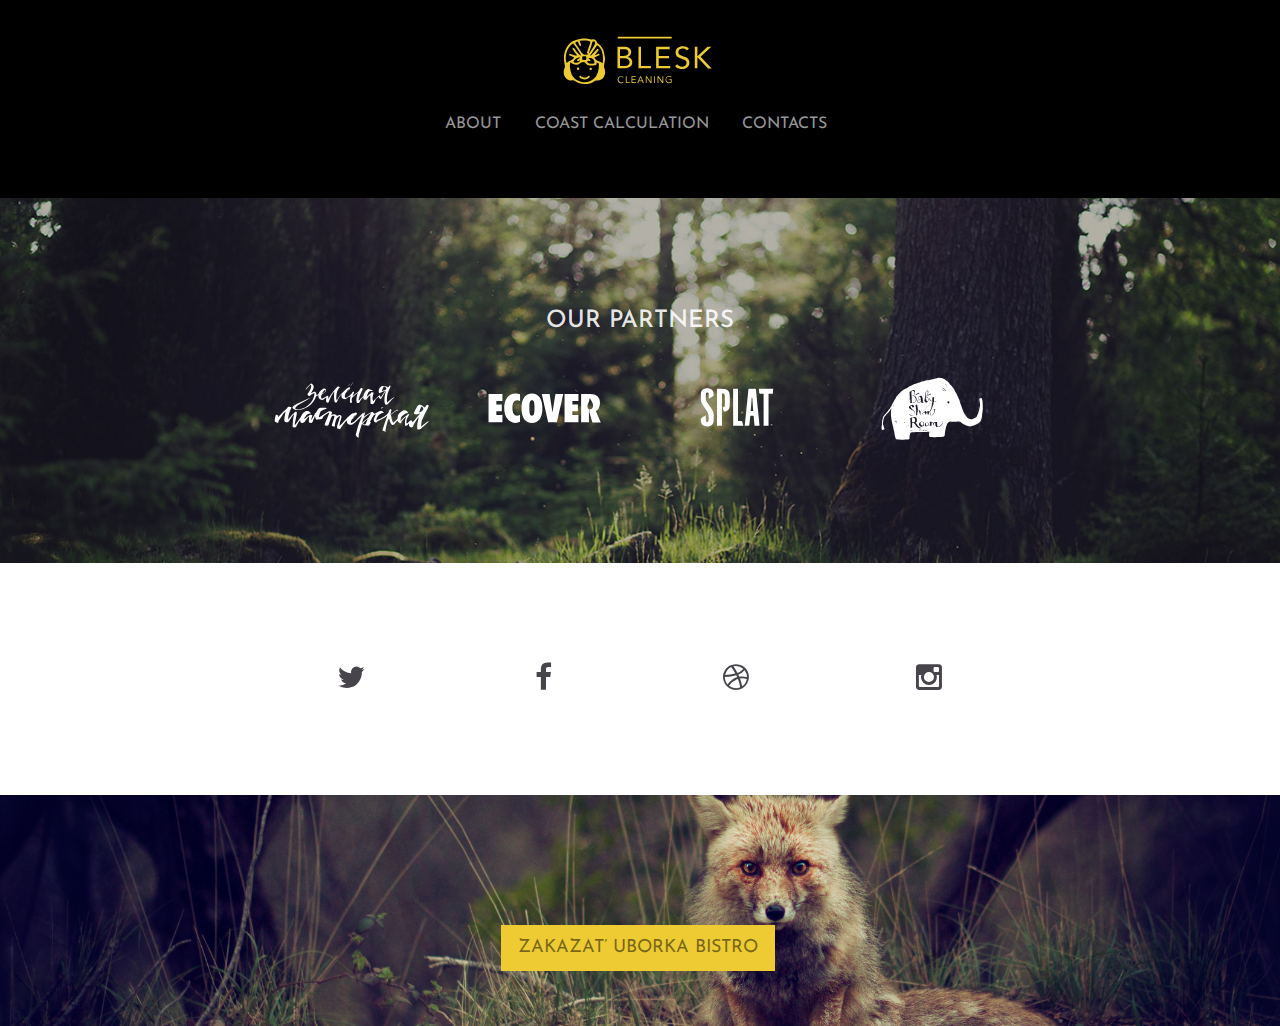
<file: coast-calculation.html>
<!doctype html>
<html>
<head>
    <meta charset="utf-8">
    <meta name="keywords" content="">
    <meta name="description" content="">
    <link rel="shortcut icon" type="image/png" href="favicon.png" />
    <meta name="viewport" content="width=device-width, initial-scale=1, user-scalable=0">
    <link rel="stylesheet" type="text/css" href="./css/bootstrap.css">
    <link rel="stylesheet" id="ppstyle" type="text/css" href="style.css">
    <link rel='stylesheet' href='./css/animate.css' /><link rel='stylesheet' href='./css/font-awesome.min.css'/><link rel='stylesheet' href='./css/et-line.min.css'/><link href='http://fonts.googleapis.com/css?family=Josefin+Sans&subset=latin,latin-ext' rel='stylesheet' type='text/css'>
    <script src="./js/jquery-2.1.0.min.js"></script>
    <script src="./js/bootstrap.js"></script>
    <script src="./js/blocs.js"></script>
    
    <title>Coast Calculation - </title>
</head>
<body>
<!-- Main container -->
<div class="page-container">
    <!-- Navigation Bloc --><div id="b-nav" class="bloc-container">
	<div id="bloc-nav" class="d-mode">
		<div class="bloc bg-repeat b-parallax bgc-black d-bloc" id="nav-bloc">
			<div class="container bloc-sm">
				<nav class="navbar nav-center row">
					<div class="navbar-header">
						<a class="navbar-brand" href="index.html"><img src="img/blesk_logo_site.svg" width="150px" /></a>
						<button id="nav-toggle" type="button" class="ui-navbar-toggle navbar-toggle" data-toggle="collapse" data-target=".navbar-1">
							<span class="sr-only">Toggle navigation</span><span class="icon-bar"></span><span class="icon-bar"></span><span class="icon-bar"></span>
						</button>
					</div>
					<div class="collapse navbar-collapse navbar-1">
						<ul class="site-navigation nav navbar-nav">
							<li class="active">
								<a href="index.html">ABOUT</a>
							</li>
							<li>
								<a href="coast-calculation.html">COAST CALCULATION</a>
							</li>
							<li>
								<a href="contacts.html">CONTACTS</a>
							</li>
						</ul>
					</div>
				</nav>
			</div>
		</div>
	</div>
</div><!-- Navigation Bloc END --><!-- Footer - bloc-17 --><div class="bloc bgc-outer-space bg-forrest d-bloc b-parallax" id="bloc-17">
	<div class="container bloc-lg">
		<div class="row">
			<div class="col-sm-12">
				<h3 class="text-center mg-md">
					OUR PARTNERS
				</h3>
			</div>
			<div class="col-sm-12 col-md-8 col-md-offset-2">
				<div class="col-sm-3">
					<img src="img/z_m.svg" class="img-responsive" width="200px" />
				</div>
				<div class="col-sm-3">
					<img src="img/z_m_2.svg" class="img-responsive" />
				</div>
				<div class="col-sm-3">
					<img src="img/z_m_3.svg" class="img-responsive" />
				</div>
				<div class="col-sm-3">
					<img src="img/z_m_5.svg" class="img-responsive" />
				</div>
			</div>
		</div>
	</div>
</div><!-- Footer - bloc-17 END --><!-- Footer - bloc-18 --><div class="bloc l-bloc bgc-white" id="bloc-18">
	<div class="container bloc-lg">
		<div class="row animated fadeInUp">
			<div class="col-md-8 col-md-offset-2 col-sm-12">
				<div class="col-sm-3 text-center">
					<a class="social-lg" href="index.html"><span class="fa fa-twitter icon-md icon-outer-space"></span></a>
				</div>
				<div class="col-sm-3 text-center">
					<a class="social-lg" href="index.html"><span class="fa fa-facebook icon-md icon-outer-space"></span></a>
				</div>
				<div class="col-sm-3 text-center">
					<a class="social-lg" href="index.html"><span class="fa fa-dribbble icon-md icon-outer-space"></span></a>
				</div>
				<div class="col-sm-3 text-center">
					<a class="social-lg" href="index.html"><span class="fa fa-instagram icon-md icon-outer-space"></span></a>
				</div>
			</div>
		</div>
	</div>
</div><!-- Footer - bloc-18 END --><!-- Footer - bloc-19 --><div class="bloc bgc-white bg-nqr33LlRR66jA3Ez9mX7-fox-in-the-forest-by-jose-inesta d-bloc" id="bloc-19">
	<div class="container bloc-md">
		<div class="row voffset-lg">
			<div class="text-center">
				<a href="index.html" class="btn  btn-sq btn-lg btn-saffron">ZAKAZAT&rsquo; UBORKA BISTRO</a>
			</div>
		</div>
	</div>
</div><!-- Footer - bloc-19 END -->
</div>
<!-- Main container END -->

</body>
    
<!-- Google Analytics -->

<!-- Google Analytics END -->

</html>
</file>
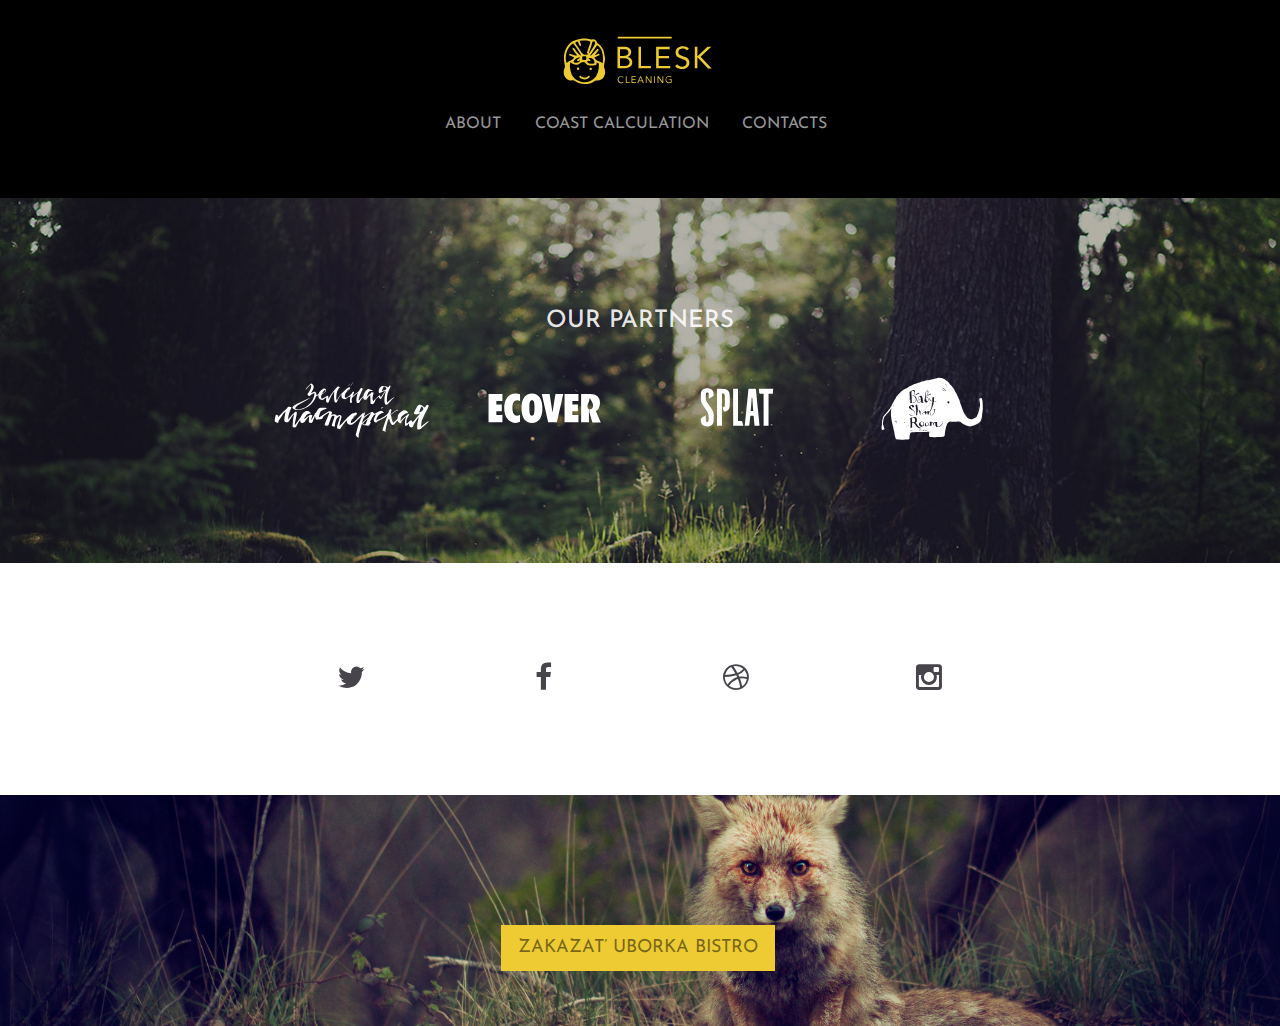
<file: contacts.html>
<!doctype html>
<html>
<head>
    <meta charset="utf-8">
    <meta name="keywords" content="">
    <meta name="description" content="">
    <link rel="shortcut icon" type="image/png" href="favicon.png" />
    <meta name="viewport" content="width=device-width, initial-scale=1, user-scalable=0">
    <link rel="stylesheet" type="text/css" href="./css/bootstrap.css">
    <link rel="stylesheet" id="ppstyle" type="text/css" href="style.css">
    <link rel='stylesheet' href='./css/animate.css' /><link rel='stylesheet' href='./css/font-awesome.min.css'/><link rel='stylesheet' href='./css/et-line.min.css'/><link href='http://fonts.googleapis.com/css?family=Josefin+Sans&subset=latin,latin-ext' rel='stylesheet' type='text/css'>
    <script src="./js/jquery-2.1.0.min.js"></script>
    <script src="./js/bootstrap.js"></script>
    <script src="./js/blocs.js"></script>
    
    <title>Contacts - </title>
</head>
<body>
<!-- Main container -->
<div class="page-container">
    <!-- Navigation Bloc --><div id="b-nav" class="bloc-container">
	<div id="bloc-nav" class="d-mode">
		<div class="bloc bg-repeat b-parallax bgc-black d-bloc" id="nav-bloc">
			<div class="container bloc-sm">
				<nav class="navbar nav-center row">
					<div class="navbar-header">
						<a class="navbar-brand" href="index.html"><img src="img/blesk_logo_site.svg" width="150px" /></a>
						<button id="nav-toggle" type="button" class="ui-navbar-toggle navbar-toggle" data-toggle="collapse" data-target=".navbar-1">
							<span class="sr-only">Toggle navigation</span><span class="icon-bar"></span><span class="icon-bar"></span><span class="icon-bar"></span>
						</button>
					</div>
					<div class="collapse navbar-collapse navbar-1">
						<ul class="site-navigation nav navbar-nav">
							<li class="active">
								<a href="index.html">ABOUT</a>
							</li>
							<li>
								<a href="coast-calculation.html">COAST CALCULATION</a>
							</li>
							<li>
								<a href="contacts.html">CONTACTS</a>
							</li>
						</ul>
					</div>
				</nav>
			</div>
		</div>
	</div>
</div><!-- Navigation Bloc END --><!-- Footer - bloc-17 --><div class="bloc bgc-outer-space bg-forrest d-bloc b-parallax" id="bloc-17">
	<div class="container bloc-lg">
		<div class="row">
			<div class="col-sm-12">
				<h3 class="text-center mg-md">
					OUR PARTNERS
				</h3>
			</div>
			<div class="col-sm-12 col-md-8 col-md-offset-2">
				<div class="col-sm-3">
					<img src="img/z_m.svg" class="img-responsive" width="200px" />
				</div>
				<div class="col-sm-3">
					<img src="img/z_m_2.svg" class="img-responsive" />
				</div>
				<div class="col-sm-3">
					<img src="img/z_m_3.svg" class="img-responsive" />
				</div>
				<div class="col-sm-3">
					<img src="img/z_m_5.svg" class="img-responsive" />
				</div>
			</div>
		</div>
	</div>
</div><!-- Footer - bloc-17 END --><!-- Footer - bloc-18 --><div class="bloc l-bloc bgc-white" id="bloc-18">
	<div class="container bloc-lg">
		<div class="row animated fadeInUp">
			<div class="col-md-8 col-md-offset-2 col-sm-12">
				<div class="col-sm-3 text-center">
					<a class="social-lg" href="index.html"><span class="fa fa-twitter icon-md icon-outer-space"></span></a>
				</div>
				<div class="col-sm-3 text-center">
					<a class="social-lg" href="index.html"><span class="fa fa-facebook icon-md icon-outer-space"></span></a>
				</div>
				<div class="col-sm-3 text-center">
					<a class="social-lg" href="index.html"><span class="fa fa-dribbble icon-md icon-outer-space"></span></a>
				</div>
				<div class="col-sm-3 text-center">
					<a class="social-lg" href="index.html"><span class="fa fa-instagram icon-md icon-outer-space"></span></a>
				</div>
			</div>
		</div>
	</div>
</div><!-- Footer - bloc-18 END --><!-- Footer - bloc-19 --><div class="bloc bgc-white bg-nqr33LlRR66jA3Ez9mX7-fox-in-the-forest-by-jose-inesta d-bloc" id="bloc-19">
	<div class="container bloc-md">
		<div class="row voffset-lg">
			<div class="text-center">
				<a href="index.html" class="btn  btn-sq btn-lg btn-saffron">ZAKAZAT&rsquo; UBORKA BISTRO</a>
			</div>
		</div>
	</div>
</div><!-- Footer - bloc-19 END -->
</div>
<!-- Main container END -->

</body>
    
<!-- Google Analytics -->

<!-- Google Analytics END -->

</html>
</file>
<file: style.css>
/*-----------------------------------------------------------------------------------*/
/*	    My Site
/*      Built with Blocs
/*-----------------------------------------------------------------------------------*/

body{
	margin:0;
	padding:0;
    background:#FFF;
    overflow-x:hidden;
    -webkit-font-smoothing: antialiased;
    -moz-osx-font-smoothing: grayscale;
}
a:hover{text-decoration: none; cursor:pointer;}

button{outline: none!important;} /* Prevent ugly blue glow on chrome and safari */


a{
	color:lor:#EECB33!important;
}
 a:hover{
	color:#000000!important;
	 text-decoration: none;
	 cursor:pointer;
}



/* Globals type styling */
 h1, h2, h3, h4, h5, h6, p, label, .btn, a{
	font-family:Josefin Sans;
}


/* Site container width */

.container{
	max-width:1170px;
}

/* = Blocs
-------------------------------------------------------------- */

.bloc{
	width:100%;
	clear:both;
	background: 50% 50% no-repeat;
	padding:0 50px;
	-webkit-background-size: cover;
	-moz-background-size: cover;
	-o-background-size: cover;
	background-size: cover;
}
.bloc .container{
	padding-left:0;
	padding-right:0;
}


/* Sizes */

.bloc-lg{
	padding:100px 50px;
}
.bloc-md{
	padding:50px;
}
.bloc-sm{
	padding:20px 50px;
}


/* Group Styles */

.bloc-group{
	width:100%;
	display:table;
	table-layout: fixed;
}
.bloc-group .bloc{
	display: table-cell;
	vertical-align: top;
}
.bloc-tile-2{
	width:50%;
}
.bloc-tile-3{
	width:33.33333333%;
}
.bloc-tile-4{
	width:25%;
}
.bloc-tile-2 .container, .bloc-tile-3 .container, .bloc-tile-4 .container{
	width:100%;
}


/* Background Styles */

.bg-center,.bg-l-edge,.bg-r-edge,.bg-t-edge,.bg-b-edge,.bg-tl-edge,.bg-bl-edge,.bg-tr-edge,.bg-br-edge,.bg-repeat{
	-webkit-background-size: auto!important;
	-moz-background-size: auto!important;
	-o-background-size: auto!important;
	background-size: auto!important;
}
.bg-repeat{
	background:repeat;
}


/* Background Effects */

.b-parallax{
	background-attachment:fixed;
}


/* Dark theme */

.d-bloc{
	color:rgba(255,255,255,.7);
}
.d-bloc button:hover{
	color:rgba(255,255,255,.9);
}
.d-bloc h1, .d-bloc h2, .d-bloc h3, .d-bloc h4,.d-bloc h5, .d-bloc h6, .d-bloc .ico{
	color:rgba(255,255,255,.9);
}
.d-bloc .icon-round,.d-bloc .icon-square,.d-bloc .icon-rounded,.d-bloc .icon-semi-rounded-a,.d-bloc .icon-semi-rounded-b{
	border-color:rgba(255,255,255,.9);
}
.d-bloc .divider-h span{
	border-color:rgba(255,255,255,.2);
}
.d-bloc a{
	color:rgba(255,255,255,.6);
}
.d-bloc a:hover{
	color:rgba(255,255,255,1);
}
.d-bloc .navbar-toggle .icon-bar{
	background:rgba(255,255,255,1);
}
.d-bloc .btn-wire,.d-bloc .btn-wire:hover{
	color:rgba(255,255,255,1);
	border-color:rgba(255,255,255,1);
}
.d-bloc .panel{
	color:rgba(0,0,0,.5);
}
.d-bloc .panel button:hover{
	color:rgba(0,0,0,.7);
}
.d-bloc .panel h1,.d-bloc .panel h2, .d-bloc .panel h3, .d-bloc .panel h4, .d-bloc .panel h5, .d-bloc .panel h6, .d-bloc .ico{
	color:rgba(0,0,0,.7);
}
.d-bloc .panel icon{
	border-color:rgba(0,0,0,.7);
}
.d-bloc .panel .divider-h span{
	border-color:rgba(0,0,0,.1);
}
.d-bloc .panel a{
	color:rgba(0,0,0,.6);
}
.d-bloc .panel a:hover{
	color:rgba(0,0,0,1);
}
.d-bloc .panel .btn-wire, .d-bloc .panel .btn-wire:hover{
	color:rgba(0,0,0,.7);
	border-color:rgba(0,0,0,.3);
}


/* Light theme */

.l-bloc{
	color:rgba(0,0,0,.5);
}
.l-bloc button:hover{
	color:rgba(0,0,0,.7);
}
.l-bloc h1,.l-bloc h2,.l-bloc h3,.l-bloc h4,.l-bloc h5, .l-bloc h6, .l-bloc .ico{
	color:rgba(0,0,0,.7);
}
.l-bloc .icon-round,.l-bloc .icon-square,.l-bloc .icon-rounded,.l-bloc .icon-semi-rounded-a,.l-bloc .icon-semi-rounded-b{
	border-color:rgba(0,0,0,.7);
}
.l-bloc .divider-h span{
	border-color:rgba(0,0,0,.1);
}
.l-bloc a{
	color:rgba(0,0,0,.6);
}
.l-bloc a:hover{
	color:rgba(0,0,0,1);
}
.l-bloc .navbar-toggle .icon-bar{
	color:rgba(0,0,0,.6);
}
.l-bloc .btn-wire, .l-bloc .btn-wire:hover{
	color:rgba(0,0,0,.7);
	border-color:rgba(0,0,0,.3);
}

/* Row Margin Offsets */

.voffset{
	margin-top:30px;
}
.voffset-lg{
	margin-top:80px;
}

/* Bloc text custom styling */

#hero-bloc h1{
	font-family: Josefin Sans;
}
#hero-bloc h3{
	font-family: 'Josefin Sans';
}
#bloc-3 h1{
	line-height: 40px;
	font-family: Josefin Sans;
}
#bloc-3 p{
	font-family: 'Josefin Sans';
	font-size: 24px;
}
#bloc-6 h3{
	line-height: 40px;
	font-size: 36px;
}
#bloc-6 p{
	font-size: 24px;
	line-height: 34px;
}
#bloc-7 h3{
	font-size: 36px;
	line-height: 40px;
}
#bloc-7 p{
	font-size: 24px;
	line-height: 34px;
}
#bloc-11 h2{
	font-weight: 100;
	font-family: Josefin Sans;
}
#bloc-11 p{
	font-size: 18px;
}
#bloc-16 p{
	font-size: 24px;
}

/* = NavBar
-------------------------------------------------------------- */

.navbar{
	margin-bottom: 0;
	z-index:1;
}
.navbar-brand{
	height:auto;
	padding:15px 15px;
	font-size:25px!important;
	font-weight:normal;
	font-weight:600;
}
.navbar-brand img{
	max-height: 200px;
	margin: 0 5px 0 0;
	display:inline;
}
.navbar-brand{
	padding: 15px 15px;
}
.navbar .nav{
	padding-top: 2px;
	margin-right: -16px;
	float:right;
	z-index:1;
}
.nav > li{
	float:left;
	margin-top:4px;
	font-size:16px;
}
.navbar-nav .open .dropdown-menu > li > a{
	text-align: inherit;
}
.nav > li a:hover, .nav > li a:focus{
	background:transparent;
}
.navbar-toggle{
	margin: 10px 10px 0 0;
	border: 0px;
}
.navbar-toggle:hover{
	background:transparent!important;
}
.navbar-toggle .icon-bar{
	background-color: rgba(0,0,0,.5);
	width: 26px;
}
 /* Inverted navbar */

.nav-invert .navbar .nav{
	float:left;
}
.nav-invert .navbar-header, .nav-invert .navbar-brand{
	float:right;
}
@media (min-width: 768px){
	.site-navigation{
		position:absolute;
		top:50%;
		right:20px;
		transform:translate(0, -50%);
		-webkit-transform:translateY(-50%);
	}
	.nav-invert .site-navigation{
		left:20px;
		right:0;
	}
	.nav-center{
		text-align:center;
	}
	.nav-center .navbar-header{
		width:100%;
	}
	.nav-center .navbar-header, .nav-center .navbar-brand, .nav-center .nav > li{
		float: none;
		display:inline-block;
	}
	.nav-center .site-navigation{
		position:relative;
		width:100%;
		margin-top:20px;
	}
}
.nav > li > .dropdown a{
	background: none!important;
	display: block;
	padding: 15px 15px;
}

nav .caret{
	margin: 0 5px;
}

/* = Hero
-------------------------------------------------------------- */

.hero{
	padding:150px 0;
	position:relative;
	display:inline-table;
}
.hero-nav{
	position:absolute;
	margin: 0 auto;
	top:0;
	left:0;
	right:0;
}
.v-center{
	width:100%;
	height: 100%;
	display: table;
	table-layout: fixed;
}
.v-center .vc-content{
	display: table-cell;
	vertical-align: middle;
	text-align: center;
	width: 100%;
	height: 100%;
}
.hero .btn-dwn{
	width: 58px;
	height: 58px;
	line-height: 58px;
	margin: 0 0 0 -29px;
	padding: 0;
	border-radius: 50%;
	text-align: center;
	font-size: 18px;
	color: rgba(255,255,255,.8);
	background: rgba(0,0,0,.6);
	position: absolute;
	left: 50%;
	bottom: 60px;
	border:0;
}
.hero .btn-dwn:hover{
	color: rgba(255,255,255,1);
}

/* = Bric adjustment margins
-------------------------------------------------------------- */

.mg-sm{
	margin-top:10px;
	margin-bottom:5px;
}
.mg-md{
	margin-top:10px;
	margin-bottom:20px;
}
.mg-lg{
	margin-top:10px;
	margin-bottom:40px;
}

/* = Buttons
-------------------------------------------------------------- */

.btn{
	margin: 0 5px 5px 0;
}
.btn.pull-right{
	margin: 0 0 5px 5px;
}
.btn-d,.btn-d:hover,.btn-d:focus{
	color:#FFF!important;
	background:rgba(0,0,0,.3);
}

/* Prevent ugly blue glow on chrome and safari */
button{
	outline: none!important;
}

.btn-sq{
	border-radius: 0px;
}
.dropdown a .caret{
	margin:0 0 0 5px}
/* = Icons
-------------------------------------------------------------- */
.icon-sm{
	font-size:18px!important;
}
.icon-md{
	font-size:30px!important;
}
.icon-lg{
	font-size:60px!important;
}
.icon-round{
	margin:0 auto;
	border:2px solid transparent;
	border-radius: 50%;
	padding: 32px 30px 26px 30px;
	min-width:80px;
}
.icon-round,.icon-md,.icon-square.icon-md,.icon-rounded.icon-md{
	min-width: 92px;
}
.icon-round.icon-lg,.icon-square.icon-lg,.icon-rounded.icon-lg{
	min-width: 122px;
}
.icon-round.icon-xl,.icon-square.icon-xl,.icon-rounded.icon-xl{
	min-width: 162px;
}




.panel-sq, .panel-sq .panel-heading, .panel-sq .panel-footer{
	border-radius:0;
}
.panel-rd{
	border-radius:30px;
}
.panel-rd .panel-heading{
	border-radius:29px 29px 0 0;
}
.panel-rd .panel-footer{
	border-radius:0 0 29px 29px;
}



/* Empty space fillers - Used on empty blocs to fill them out */

.empty-column,.empty-column.thin{
	width:100%;
	height:350px;
	display:inline-block;
}
.empty-column{
	height:350px;
}
.empty-column.thin{
	height:150px;
}
/* iFrame */

iframe{
	border:0;
}


/* ScrollToTop button */

.scrollToTop{
	width:40px;
	height:40px;
	position:fixed;
	bottom:20px;
	right:20px;
	opacity: 0;
	z-index: 500;
	transition: all .3s ease-in-out;
}
.scrollToTop span{
	margin-top: 6px;
}
.showScrollTop{
	font-size: 14px;
	opacity: 1;
}

/* = Custom Colour Styling
-------------------------------------------------------------- */

/* Background colour styles */

.bgc-black{
	background-color:#000000;
}
.bgc-outer-space{
	background-color:#47454B;
}
.bgc-white{
	background-color:#ffffff;
}
.bgc-saffron{
	background-color:#EECB33;
}
/* Text colour styles */

.tc-saffron{
	color:#EECB33!important;
}
.tc-black{
	color:#000000!important;
}
/* Button colour styles */

.btn-saffron{
	background:#EECB33;
	color:rgba(0,0,0,.5)!important;
}
.btn-saffron:hover{
	background:#bea229;
	color:rgba(0,0,0,.5)!important;
}
/* Icon colour styles */

.icon-white{
	color:#ffffff!important;
	border-color:#ffffff!important;
}
.icon-outer-space{
	color:#47454B!important;
	border-color:#47454B!important;
}

/* Bloc image backgrounds */

.bg-blesk-logo-site{
	background-image:url("img/blesk_logo_site.svg");
}
.bg-blesk-fonimg-2{
	background-image:url("img/blesk_fonimg_2.jpg");
}
.bg-blesk-fonimg-2{
	background-image:url("img/blesk_fonimg_2.jpg");
}
.bg-Копия-IMG-2161-2{
	background-image:url("img/Копия%20IMG_2161-2.jpg");
}
.bg-blesk-fonimg-2{
	background-image:url("img/blesk_fonimg_2.jpg");
}
.bg-blesk-fonimg-2{
	background-image:url("img/blesk_fonimg_2.jpg");
}
.bg-Копия-IMG-2161-2{
	background-image:url("img/Копия%20IMG_2161-2.jpg");
}
.bg-blesk-fonimg-2{
	background-image:url("img/blesk_fonimg_2.jpg");
}
.bg-blesk-fonimg-2{
	background-image:url("img/blesk_fonimg_2.jpg");
}
.bg-forrest{
	background-image:url("img/forrest.jpg");
}
.bg-nqr33LlRR66jA3Ez9mX7-fox-in-the-forest-by-jose-inesta{
	background-image:url('img/nqr33LlRR66jA3Ez9mX7_fox-in-the-forest-by-jose-inesta.jpg');
}
.bg-img-2{
	background-image:url('img/img_2.jpg');
}
.bg-img-1{
	background-image:url('img/img_1.jpg');
}



/* = Mobile adjustments 
-------------------------------------------------------------- */
@media (max-width: 1024px)
{
    .bloc{
        padding-left: 20px; 
        padding-right: 20px;  
    }
}
@media (max-width: 768px)
{
    .container{width:100%;}
    .b-parallax{background-attachment:scroll;}
    .page-container, #hero-bloc{overflow-x: hidden;position: relative;} /* Prevent unwanted side scroll on mobile */  
}
@media (max-width: 767px)
{
    .page-container{
        overflow-x: hidden;
        position:relative;
    }
    h1,h2,h3,h4,h5,h6,p{
        padding-left:10px!important; 
        padding-right:10px!important; 
    }
    #hero-bloc h1{
        font-size:40px;
    }
    #hero-bloc h2{
        font-size:34px;
    }
    #hero-bloc h3{
        font-size:25px;
    }
    .bloc{
        padding-left: 0; 
        padding-right: 0;  
        -webkit-background-size: auto 200%;
        -moz-background-size: auto 200%;
        -o-background-size: auto 200%;
        background-size: auto 200%;
    }
    .bloc, .bloc .text-right{
        text-align: center!important;
    }
    .b-parallax{
        background-attachment:scroll;
    }
    
    .navbar .nav{
        padding-top: 0;
        border-top:1px solid rgba(0,0,0,.2);
        float:none!important;
    }
    .navbar.row{
        margin-left: 0;
        margin-right: 0;
    }
    .site-navigation{
	   position:inherit;
	   transform:none;
	   -webkit-transform:none;
	   -ms-transform:none;
    }  
    .nav > li{
        margin-top: 0;
        border-bottom:1px solid rgba(0,0,0,.1);
        background:rgba(0,0,0,.05);
        text-align: left;
        padding-left:15px;
        width:100%;
    }
    .nav > li:hover{
        background:rgba(0,0,0,.08);
    }
    #hero-bloc .navbar .nav{
        background:rgba(0,0,0,.8);
    }
    #hero-bloc .navbar .nav a{
        color:rgba(255,255,255,.6);
    }
    .hero{
        padding:50px 0;
    }
    .hero-nav{
        left:-1px;
        right:-1px;
    }
    .navbar-collapse{
        padding:0;
        overflow-x: hidden;
        -webkit-box-shadow: none;
        box-shadow: none;
    }
    .navbar-brand img{
        max-height: 40px;
        width:auto;
        margin: -10px 10px 0 0;    
    }
    .nav-invert .navbar-header{
        float: none;
        width:100%;
    }
    .nav-invert .navbar-toggle{
        float:left; 
    }
    .btn.pull-left, .btn.pull-right{
       float:none!important; 
    }
    .bloc-group .bloc{
         display:block;
         width:100%;
     }
    .bloc-tile-2 .container, .bloc-tile-3 .container, .bloc-tile-4 .container{
	   padding-left: 10px;
	   padding-right: 10px;
    }
    .bloc-xxl,.bloc-xl,.bloc-lg{
        padding: 40px 0;
    }
    .bloc-sm,.bloc-md{
        padding-left: 0; 
        padding-right: 0;
    }
    .a-block{
        text-align: center;
    }
    .btn-dwn{
       display:none; 
    }
    .voffset{
        margin-top:5px;
    }
    .voffset-md{
        margin-top:20px;
    }
    .voffset-lg{
        margin-top:30px;
    }
    form{
        padding:5px;
    }
    .col-xs-2, .col-sm-2, .col-md-2, .col-lg-2, .col-xs-3, .col-sm-3, .col-md-3, .col-lg-3, .col-xs-4, .col-sm-4, .col-md-4, .col-lg-4, .col-xs-5, .col-sm-5, .col-md-5, .col-lg-5, .col-xs-6, .col-sm-6, .col-md-6, .col-lg-6, .col-xs-7, .col-sm-7, .col-md-7, .col-lg-7, .col-xs-8, .col-sm-8, .col-md-8, .col-lg-8, .col-xs-9, .col-sm-9, .col-md-9, .col-lg-9, .col-xs-10, .col-sm-10, .col-md-10, .col-lg-10, .col-xs-11, .col-sm-11, .col-md-11, .col-lg-11, .col-xs-12, .col-sm-12, .col-md-12, .col-lg-12 {
        margin-top: 50px;
        margin-bottom: 50px;
    }
}
</file>
